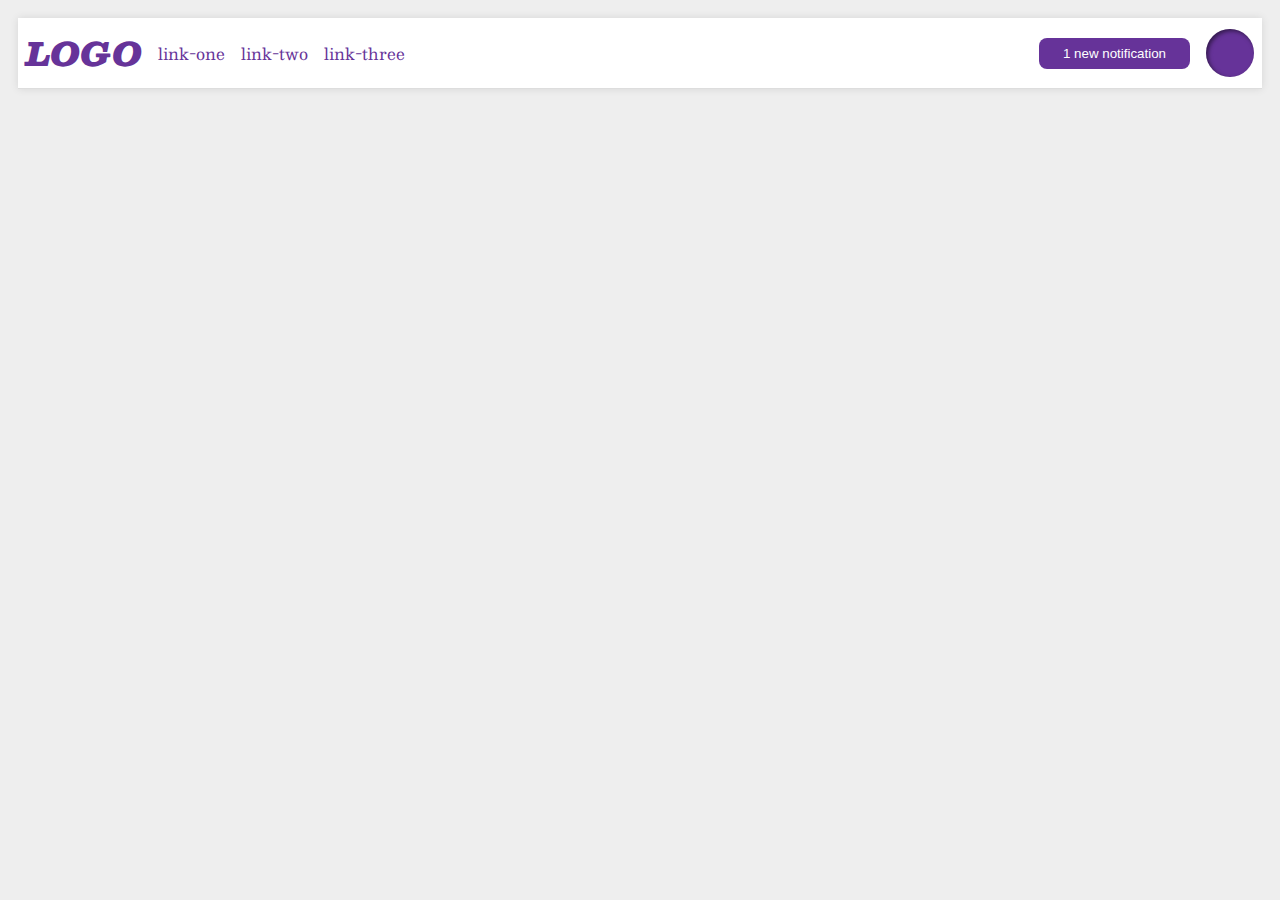
<file: flex/03-flex-header-2/index.html>
<!DOCTYPE html>
<html lang="en">

<head>
  <meta charset="UTF-8">
  <meta http-equiv="X-UA-Compatible" content="IE=edge">
  <meta name="viewport" content="width=device-width, initial-scale=1.0">
  <title>Flex Header 2</title>
  <link rel="stylesheet" href="style.css">
</head>

<body>
  <div class="header">
    <div class="left">
      <div class="logo">
        LOGO
      </div>
      <ul class="links">
        <li><a href="google.com">link-one</a></li>
        <li><a href="google.com">link-two</a></li>
        <li><a href="google.com">link-three</a></li>
      </ul>
    </div>
    
    <div class="right">
      <button class="notifications">
        1 new notification
      </button>
      <div class="profile-image"></div>
    </div>

  </div>
</body>

</html>
</file>
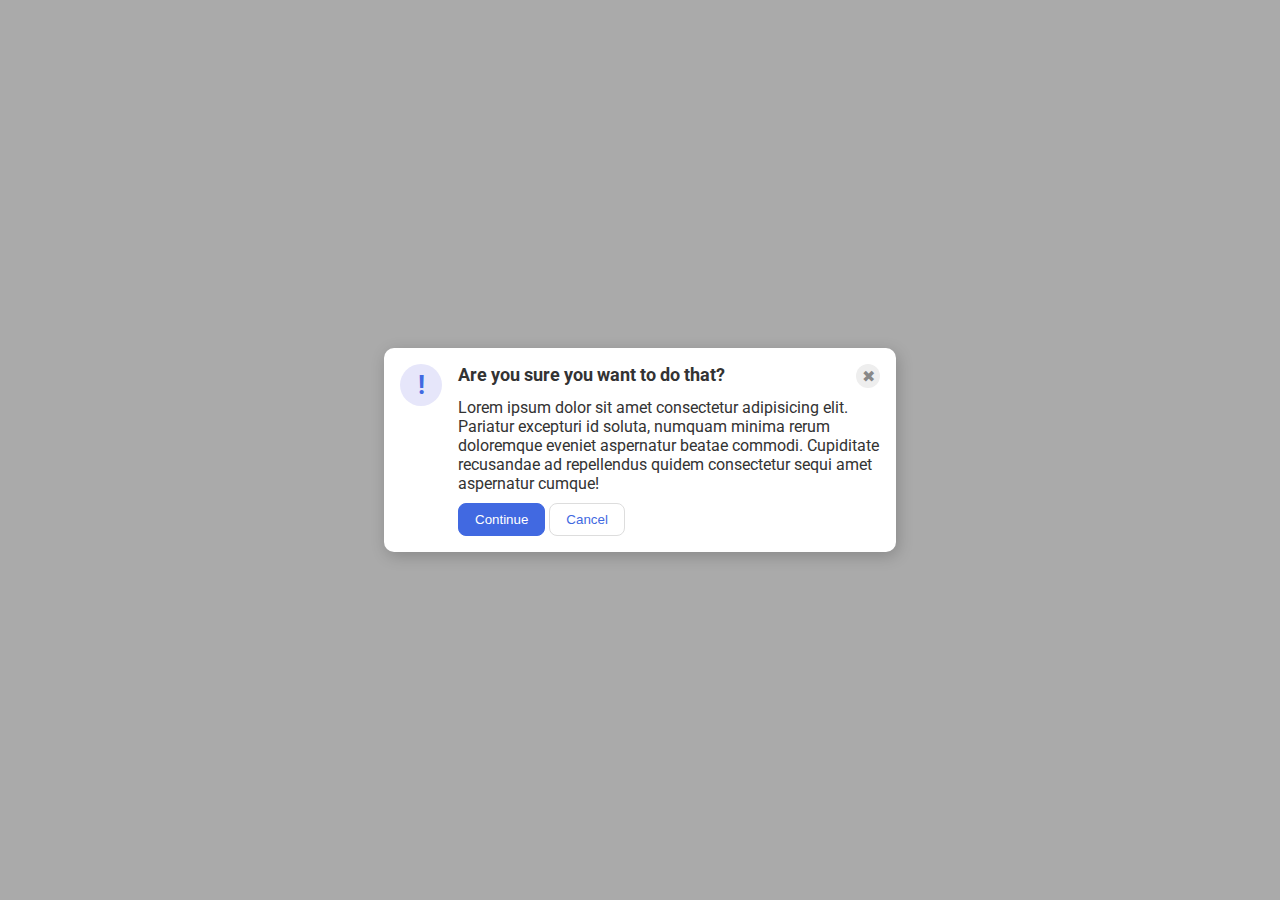
<file: flex/05-flex-modal/index.html>
<!DOCTYPE html>
<html lang="en">
  <head>
    <meta charset="UTF-8">
    <meta http-equiv="X-UA-Compatible" content="IE=edge">
    <meta name="viewport" content="width=device-width, initial-scale=1.0">
    <link rel="stylesheet" href="style.css">
    <title>Modal</title>
  </head>
  <body>
    <div class="modal">
      <div class="icon">!</div>
      <div class="container1">
        <div class="container2">
          <div class="header">Are you sure you want to do that?</div>
          <div class="close-button">✖</div>  
        </div>
        <div class="text">Lorem ipsum dolor sit amet consectetur adipisicing elit. Pariatur excepturi id soluta, numquam minima rerum doloremque eveniet aspernatur beatae commodi. Cupiditate recusandae ad repellendus quidem consectetur sequi amet aspernatur cumque!</div>
        <div class="container3">
          <button class="continue">Continue</button>
          <button class="cancel">Cancel</button>  
        </div>
      </div>
    </div>
  </body>
</html>
</file>
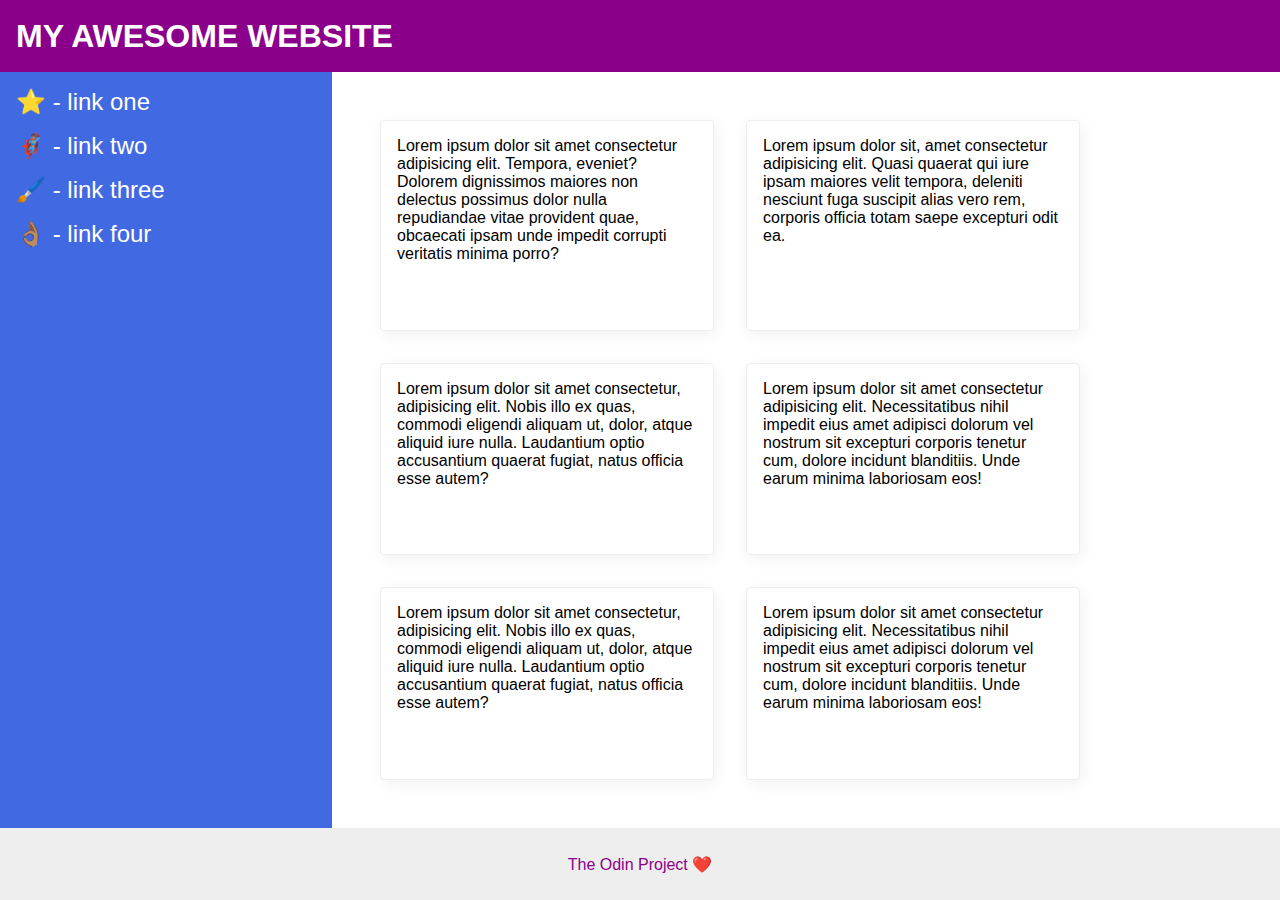
<file: flex/07-flex-layout-2/index.html>
<!DOCTYPE html>
<html lang="en">

<head>
  <meta charset="UTF-8">
  <meta http-equiv="X-UA-Compatible" content="IE=edge">
  <meta name="viewport" content="width=device-width, initial-scale=1.0">
  <title>The Holy Grail</title>
  <link rel="stylesheet" href="style.css">
</head>

<body>
  <div class="header">
    MY AWESOME WEBSITE
  </div>

  <div class="container">
    <div class="sidebar">
      <ul>
        <li><a href="#">⭐ - link one</a></li>
        <li><a href="#">🦸🏽‍♂️ - link two</a></li>
        <li><a href="#">🖌️ - link three</a></li>
        <li><a href="#">👌🏽 - link four</a></li>
      </ul>
    </div>

    <div class="content">
      <div class="card">Lorem ipsum dolor sit amet consectetur adipisicing elit. Tempora, eveniet? Dolorem dignissimos
        maiores non delectus possimus dolor nulla repudiandae vitae provident quae, obcaecati ipsam unde impedit
        corrupti veritatis minima porro?</div>
      <div class="card">Lorem ipsum dolor sit, amet consectetur adipisicing elit. Quasi quaerat qui iure ipsam maiores
        velit tempora, deleniti nesciunt fuga suscipit alias vero rem, corporis officia totam saepe excepturi odit ea.
      </div>
      <div class="card">Lorem ipsum dolor sit amet consectetur, adipisicing elit. Nobis illo ex quas, commodi eligendi
        aliquam ut, dolor, atque aliquid iure nulla. Laudantium optio accusantium quaerat fugiat, natus officia esse
        autem?</div>
      <div class="card">Lorem ipsum dolor sit amet consectetur adipisicing elit. Necessitatibus nihil impedit eius amet
        adipisci dolorum vel nostrum sit excepturi corporis tenetur cum, dolore incidunt blanditiis. Unde earum minima
        laboriosam eos!</div>
      <div class="card">Lorem ipsum dolor sit amet consectetur, adipisicing elit. Nobis illo ex quas, commodi eligendi
        aliquam ut, dolor, atque aliquid iure nulla. Laudantium optio accusantium quaerat fugiat, natus officia esse
        autem?</div>
      <div class="card">Lorem ipsum dolor sit amet consectetur adipisicing elit. Necessitatibus nihil impedit eius amet
        adipisci dolorum vel nostrum sit excepturi corporis tenetur cum, dolore incidunt blanditiis. Unde earum minima
        laboriosam eos!</div>
    </div>
  </div>



  <div class="footer">
    The Odin Project ❤️
  </div>
</body>

</html>
</file>
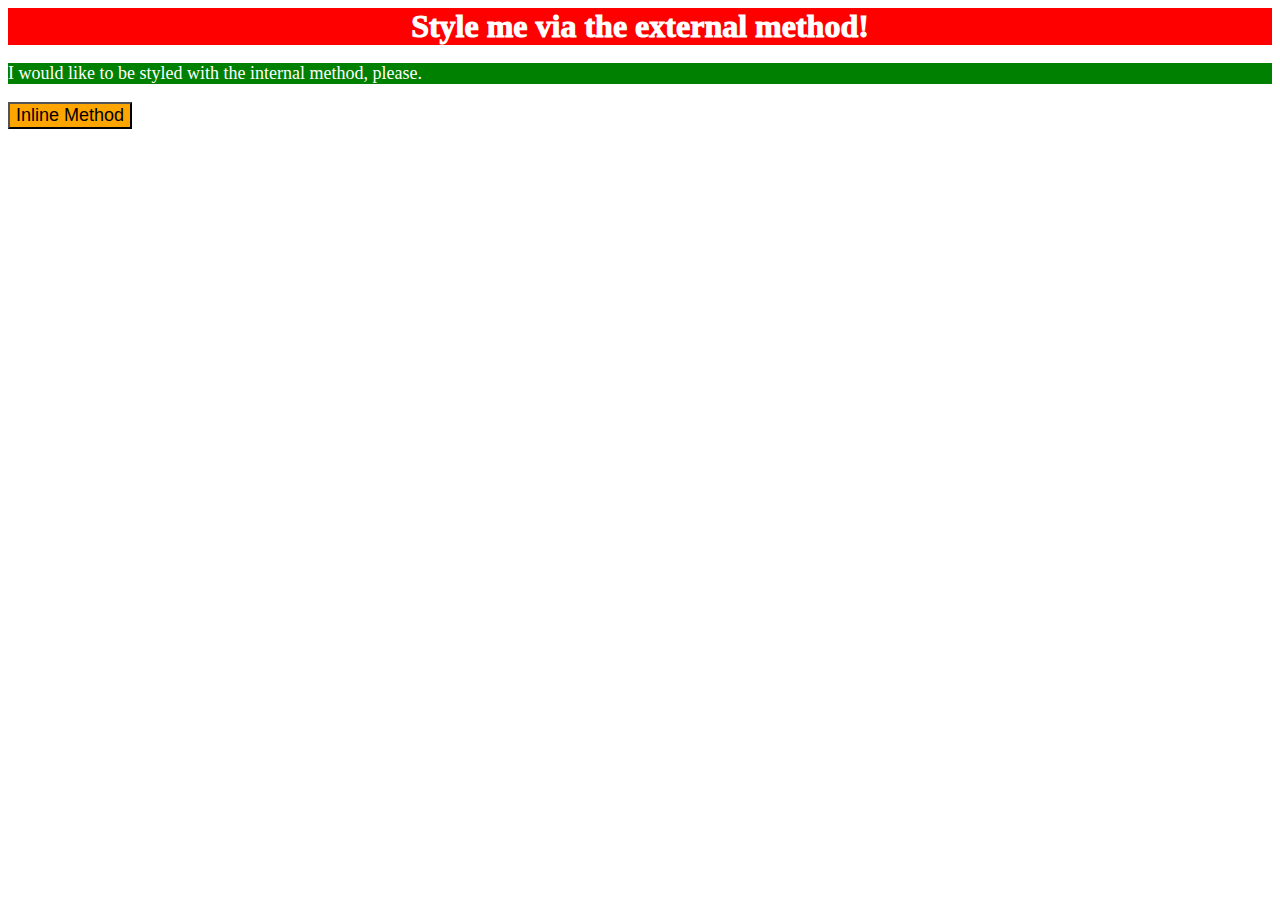
<file: foundations/01-css-methods/index.html>
<!DOCTYPE html>
<html lang="en">
  <head>
    <meta charset="UTF-8">
    <meta http-equiv="X-UA-Compatible" content="IE=edge">
    <meta name="viewport" content="width=device-width, initial-scale=1.0">
    <title>Methods for Adding CSS</title>
    <link rel="stylesheet" href="styles.css">
    <style>
      p{
        background-color: green;
        color: white;
        font-size: 18px;
      }  
    </style>
  </head>
  <body>
    <div>Style me via the external method!</div>
    <p>I would like to be styled with the internal method, please.</p>
    <button style="background-color: orange;font-size: 18px;">Inline Method</button>
  </body>
</html>
</file>
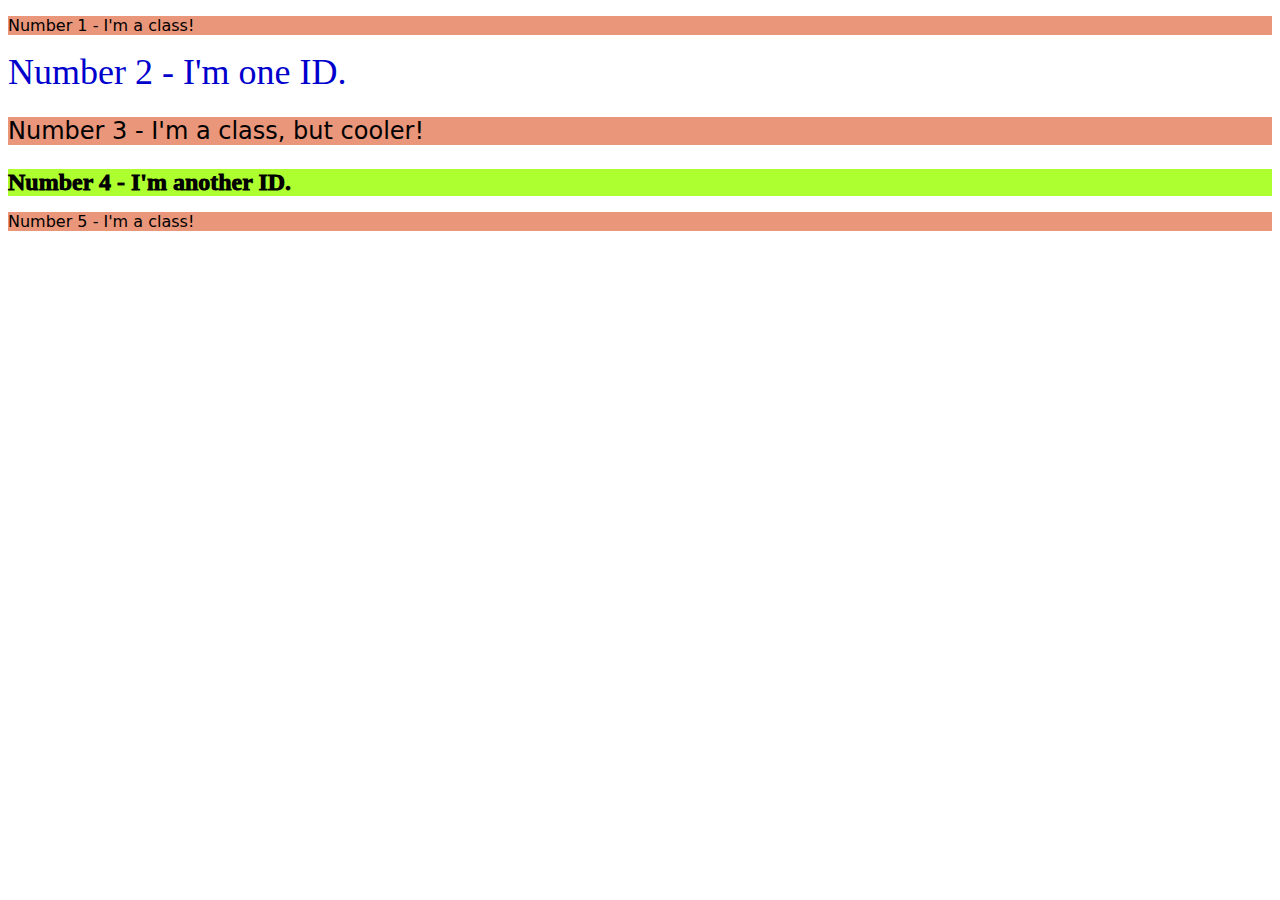
<file: foundations/02-class-id-selectors/index.html>
<!DOCTYPE html>
<html lang="en">
  <head>
    <meta charset="UTF-8">
    <meta http-equiv="X-UA-Compatible" content="IE=edge">
    <meta name="viewport" content="width=device-width, initial-scale=1.0">
    <title>Class and ID Selectors</title>
    <link rel="stylesheet" href="style.css">
  </head>
  <body>
    <p class="odd">Number 1 - I'm a class!</p>
    <div id="second">Number 2 - I'm one ID.</div>
    <p class="odd third">Number 3 - I'm a class, but cooler!</p>
    <div id="fourth">Number 4 - I'm another ID.</div>
    <p class="odd">Number 5 - I'm a class!</p>
  </body>
</html>
</file>
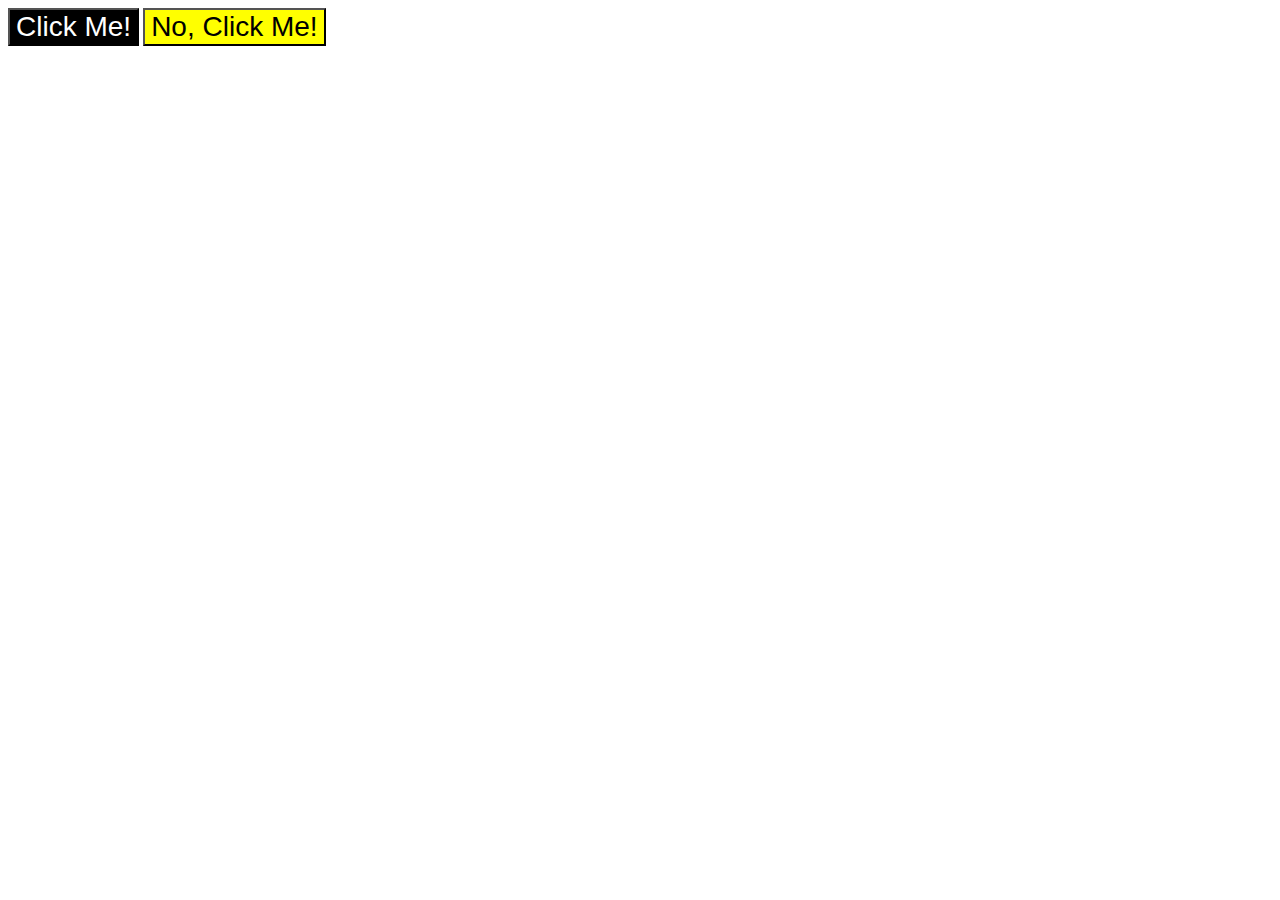
<file: foundations/03-grouping-selectors/index.html>
<!DOCTYPE html>
<html lang="en">
  <head>
    <meta charset="UTF-8">
    <meta http-equiv="X-UA-Compatible" content="IE=edge">
    <meta name="viewport" content="width=device-width, initial-scale=1.0">
    <title>Grouping Selectors</title>
    <link rel="stylesheet" href="style.css">
  </head>
  <body>
    <button class="btn first">Click Me!</button>
    <button class="btn second">No, Click Me!</button>
  </body>
</html>
</file>
<file: flex/03-flex-header-2/style.css>
/* this is some magical font-importing.  
you'll learn about it later. */
@import url('https://fonts.googleapis.com/css2?family=Besley:ital,wght@0,400;1,900&display=swap');

body {
  margin: 0;
  background: #eee;
  font-family: Besley, serif;
}

.header {
  background: white;
  border-bottom: 1px solid #ddd;
  box-shadow: 0 0 8px rgba(0,0,0,.1);
}

.profile-image {
  background: rebeccapurple;
  box-shadow: inset 2px 2px 4px rgba(0,0,0,.5);
  border-radius: 50%;
  width: 48px;
  height: 48px;
}

.logo {
  color: rebeccapurple;
  font-size: 32px;
  font-weight: 900;
  font-style: italic;
}

button {
  border: none;
  border-radius: 8px;
  background: rebeccapurple;
  color: white;
  padding: 8px 24px;
}

a {
  /* this removes the line under our links */
  text-decoration: none;
  color: rebeccapurple;
}

ul {
  list-style-type: none;
}

/* mein code */
.header {
  display: flex;
  justify-content: space-between;
  padding: 8px;
  margin: 18px;
} 

ul {
  display: flex;
  margin: 0;
  padding: 0;
  gap: 16px;
} 


.left, .right{
  display: flex;
  align-items: center;
  gap: 16px;
}
</file>
<file: flex/05-flex-modal/style.css>
@import url('https://fonts.googleapis.com/css2?family=Roboto:wght@400;700&display=swap');

html, body {
  height: 100%;
}

body {
  font-family: Roboto, sans-serif;
  margin: 0;
  background: #aaa;
  color: #333;
  /* I'll give you this one for free lol */
  display: flex;
  align-items: center;
  justify-content: center;
}

.modal {
  background: white;
  width: 480px;
  border-radius: 10px;
  box-shadow: 2px 4px 16px rgba(0,0,0,.2);
}

.icon {
  color: royalblue;
  font-size: 26px;
  font-weight: 700;
  background: lavender;
  width: 42px;
  height: 42px;
  border-radius: 50%;
  display: flex;
  align-items: center;
  justify-content: center;
}

.close-button {
  background: #eee;
  border-radius: 50%;
  color: #888;
  font-weight: 400;
  font-size: 16px;
  height: 24px;
  width: 24px;
  display: flex;
  align-items: center;
  justify-content: center;
}

button {
  padding: 8px 16px;
  border-radius: 8px;
}

button.continue {
  background: royalblue;
  border: 1px solid royalblue;
  color: white;
}

button.cancel {
  background: white;
  border: 1px solid #ddd;
  color: royalblue;
}


.modal {
  display: flex;
  gap: 16px;
  padding: 16px;

}  

.icon {
  /* this keeps the icon from getting smashed by the text */
  flex-shrink: 0;
}

.container1 {
  display: flex;
  flex-direction: column;
  gap: 10px;
}  

.container2{
  display: flex;
  justify-content: space-between;
} 

.header{
  font-size: 18px;
font-weight: 700;
}
</file>
<file: flex/07-flex-layout-2/style.css>
body {
  font-family: -apple-system, BlinkMacSystemFont, 'Segoe UI', Roboto, Oxygen, Ubuntu, Cantarell, 'Open Sans', 'Helvetica Neue', sans-serif;
  margin: 0;
  height: 100vh;
  display: flex;
  flex-direction: column;
}

.header, .footer{
  display: flex;
}

.header {
  height: 72px;
  background: darkmagenta;
  color: white;
  font-size: 32px;
  font-weight: 900;
  padding-left: 16px;
  align-items: center;
}

.footer {
  height: 72px;
  background: #eee;
  color: darkmagenta;
  justify-content: center;
  align-items: center;

}

.container {
  flex: 1;
  display: flex;
} 


.sidebar {
  flex-shrink: 0;
  padding: 16px;
  width: 300px;
  background: royalblue; 
}

a {
  color: rgb(255, 255, 255);
  text-decoration: none;
  font-size: 24px;
}

ul {
  list-style-type: none;
  margin: 0;
  padding: 0;
}

li {
  margin-bottom: 16px;
}

.content {
  padding: 32px;
  display: flex;
  flex-wrap: wrap;
}    

.card {
  border: 1px solid #eee;
  box-shadow: 2px 4px 16px rgba(0,0,0,.06);
  border-radius: 4px;
  padding: 16px;
  margin: 16px;
  width: 300px;

}
</file>
<file: foundations/01-css-methods/styles.css>
div{
    background-color: red;
    color: white;
    font-size: 32px;
    text-align: center;
    font-weight: 1000;
}
</file>
<file: foundations/02-class-id-selectors/style.css>
.odd{
    background-color: darksalmon;
    font-family: "Verdana", "DejaVu Sans", sans-serif;
} 

#second{
    color:mediumblue;
    font-size: 36px;
} 

.odd.third{
    font-size: 24px;
}  

#fourth{
    background-color: greenyellow;
    font-size: 24px;
    font-weight: 1000;
}
</file>
<file: foundations/03-grouping-selectors/style.css>
.btn{
    font-size: 28px;
    font-family: Helvetica, 'Times New Roman', sans-serif;
}   

.first {
    background-color: black;
    color: white;
}   

.second {
    background-color: yellow;
}
</file>
